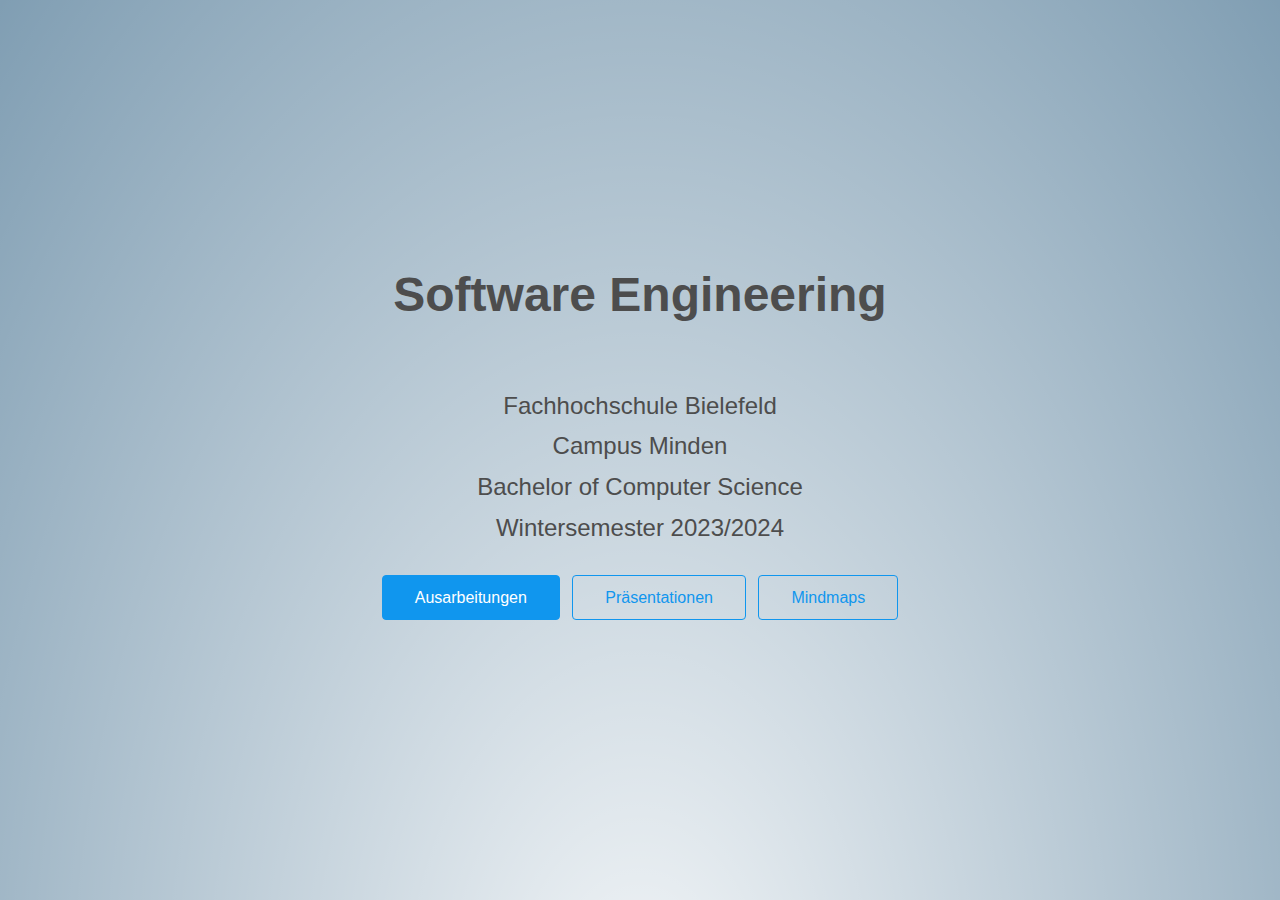
<file: index.html>
<!DOCTYPE html>
<html lang="en">

<head>
  <meta charset="UTF-8">
  <title>Software Engineering</title>
  <meta http-equiv="X-UA-Compatible" content="IE=edge,chrome=1" />
  <meta name="description" content="Description">
  <meta name="viewport"
    content="width=device-width, user-scalable=no, initial-scale=1.0, maximum-scale=1.0, minimum-scale=1.0">
  <link rel="icon"
    href='data:image/svg+xml,<svg xmlns="http://www.w3.org/2000/svg" viewBox="0 0 100 100"><text y=".9em" font-size="90">📙</text></svg>'>
  <link rel="stylesheet" href="assets/css/theme-simple.css">
  <script src="assets/js/mermaid10.2.4.js"></script>

  <style>
    :root {
      /* General */
      --base-font-size: 16px;
      --link-color: var(--theme-color);
      --link-text-decoration: none;

      /* Cover */
      --cover-heading-color: #555555;

      /* Nav Links */
      --sidebar-nav-link-background-color: ;
      --sidebar-nav-link-background-color--active: ;
      --sidebar-nav-link-background-color--hover: ;
      --sidebar-nav-link-background-image: ;
      --sidebar-nav-link-background-image--active: ;
      --sidebar-nav-link-background-image--hover: ;
      --sidebar-nav-link-background-position: ;
      --sidebar-nav-link-background-position--active: ;
      --sidebar-nav-link-background-position--hover: ;
      --sidebar-nav-link-background-repeat: ;
      --sidebar-nav-link-background-size: ;
      --sidebar-nav-link-background-size--active: ;
      --sidebar-nav-link-background-size--hover: ;
      --sidebar-nav-link-border-color: ;
      --sidebar-nav-link-border-color--active: ;
      --sidebar-nav-link-border-color--hover: ;
      --sidebar-nav-link-border-radius: ;
      --sidebar-nav-link-border-style: solid;
      --sidebar-nav-link-border-style--active: ;
      --sidebar-nav-link-border-style--hover: ;
      --sidebar-nav-link-border-width: 0;
      --sidebar-nav-link-border-width--active: ;
      --sidebar-nav-link-border-width--hover: ;
      --sidebar-nav-link-color: var(--base-color);
      --sidebar-nav-link-color--active: ;
      --sidebar-nav-link-color--hover: var(--theme-color);
      --sidebar-nav-link-font-weight: ;
      --sidebar-nav-link-font-weight--active: ;
      --sidebar-nav-link-font-weight--hover: ;
      --sidebar-nav-link-margin: ;
      --sidebar-nav-link-padding: 0.25em 0;
      --sidebar-nav-link-text-decoration: ;
      --sidebar-nav-link-text-decoration--active: none;
      --sidebar-nav-link-text-decoration--hover: none;
      --sidebar-nav-link-text-decoration-color: ;
      --sidebar-nav-link-transition: ;

      /* Nav Page Links */
      --sidebar-nav-pagelink-background-image: ;
      --sidebar-nav-pagelink-background-image--active: ;
      --sidebar-nav-pagelink-background-image--collapse: ;
      --sidebar-nav-pagelink-background-image--loaded: ;
      --sidebar-nav-pagelink-background-position: ;
      --sidebar-nav-pagelink-background-position--active: ;
      --sidebar-nav-pagelink-background-position--collapse: ;
      --sidebar-nav-pagelink-background-position--loaded: ;
      --sidebar-nav-pagelink-background-repeat: no-repeat;
      --sidebar-nav-pagelink-padding: ;
      --sidebar-nav-pagelink-transition: var(--sidebar-nav-link-transition);

      /* Toggle */
      --sidebar-toggle-background: ;
      --sidebar-toggle-border-color: ;
      --sidebar-toggle-border-radius: var(--border-radius-s);
      --sidebar-toggle-border-style: solid;
      --sidebar-toggle-border-width: 0;
      --sidebar-toggle-height: 36px;
      --sidebar-toggle-icon-color: var(--theme-color);
      --sidebar-toggle-icon-height: 10px;
      --sidebar-toggle-icon-stroke-width: 2px;
      --sidebar-toggle-icon-width: 16px;
      --sidebar-toggle-offset-left: 0;
      --sidebar-toggle-offset-top: calc(35px - (var(--sidebar-toggle-height) / 2));
      --sidebar-toggle-width: 44px;

      --search-margin: ;
      --search-padding: ;
      --search-input-border-width: 0 0 1px 0;
    }

  </style>
</head>

<body>
  <div id="app"></div>

  <script>
    mermaid.initialize({ startOnLoad: true })
    window.mermaid = mermaid

    const plugin = (mermaidConf) => (hook) => {

      hook.afterEach((html, next) => {
        const htmlElement = document.createElement('div')
        htmlElement.innerHTML = html

        htmlElement.querySelectorAll('pre[data-lang=mermaid]').forEach((element) => {
          const replacement = document.createElement('div')
          replacement.textContent = element.textContent
          replacement.classList.add('mermaid')

          element.parentNode.replaceChild(replacement, element)
        })

        next(htmlElement.innerHTML)
      })

      hook.doneEach(() => mermaid.run(mermaidConf))
    }

    window.$docsify = {
      name: 'Software Engineering',
      coverpage: true,
      onlyCover: true,
      auto2top: true,
      repo: '',
      loadSidebar: true,
      subMaxLevel: 10,
      themeColor: '#1096EE',
      alias: {
        '/abgabe.*/_sidebar.md': '/_sidebar.md',
      }
    }

    const props = { querySelector: ".mermaid" }
    window.$docsify.plugins = (window.$docsify.plugins || []).concat(plugin(props))
  </script>
  <script src="assets/js/docsify.min.js"></script>

</body>

</html>
</file>
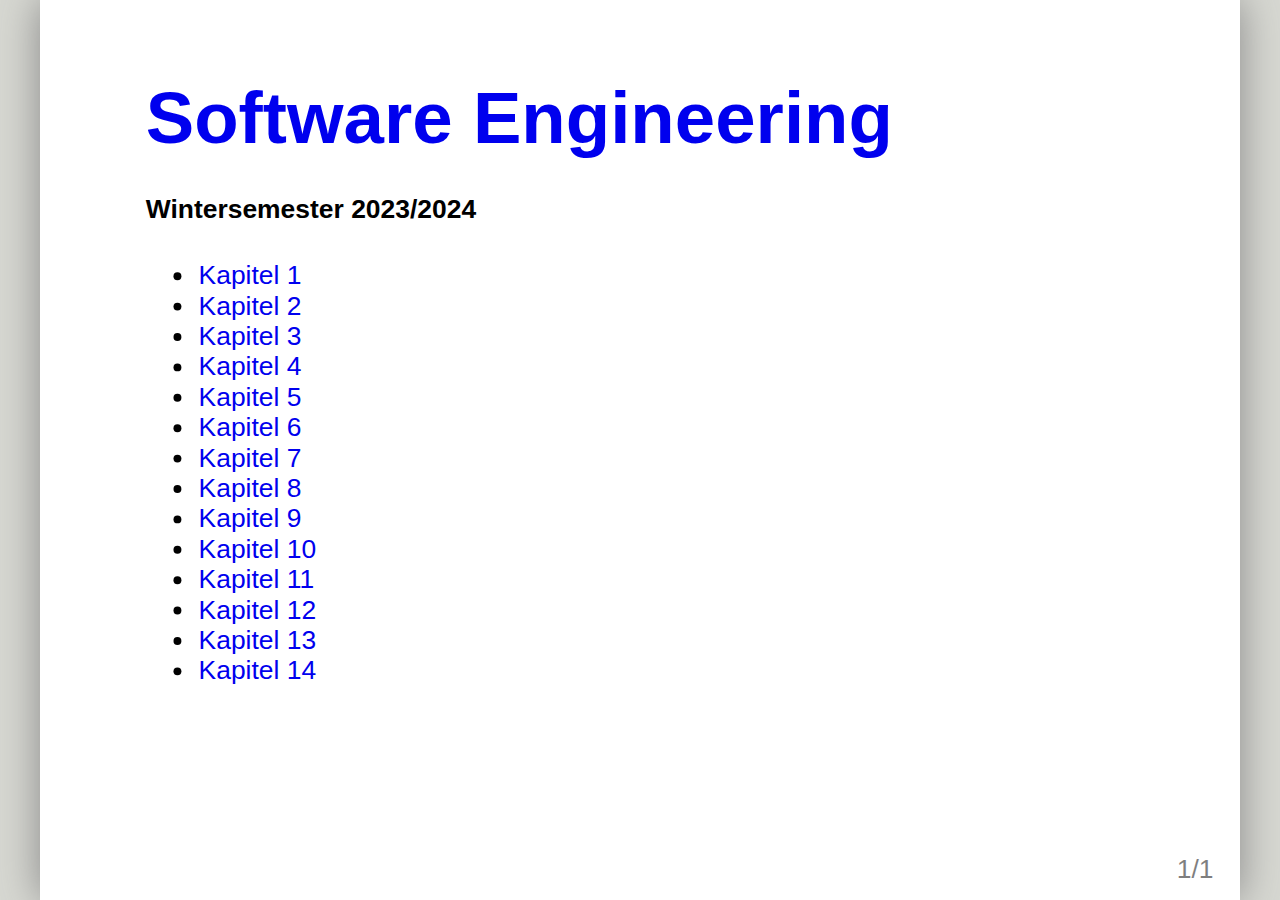
<file: praesentationen.html>
<!DOCTYPE html>
<html>

<head>
  <title>Software Engineering</title>
  <meta charset="utf-8">
  <link rel="stylesheet" href="./assets/css/presstyle.css">
</head>
<body>
  <textarea id="source">
# [Software Engineering](index.html)

#### Wintersemester 2023/2024

* [Kapitel 1](abgabe/kapitel01/praesentation.html)
* [Kapitel 2](abgabe/kapitel02/praesentation.html)
* [Kapitel 3](abgabe/kapitel03/praesentation.html)
* [Kapitel 4](abgabe/kapitel04/praesentation.html)
* [Kapitel 5](abgabe/kapitel05/praesentation.html)
* [Kapitel 6](abgabe/kapitel06/praesentation.html)
* [Kapitel 7](abgabe/kapitel07/praesentation.html)
* [Kapitel 8](abgabe/kapitel08/praesentation.html)
* [Kapitel 9](abgabe/kapitel09/praesentation.html)
* [Kapitel 10](abgabe/kapitel10/praesentation.html)
* [Kapitel 11](abgabe/kapitel11/praesentation.html)
* [Kapitel 12](abgabe/kapitel12/praesentation.html)
* [Kapitel 13](abgabe/kapitel13/praesentation.html)
* [Kapitel 14](abgabe/kapitel14/praesentation.html)
  </textarea>
  <script src="./assets/js/remark-latest.min.js"></script>
  <script src="./assets/js/mermaid10.2.4.js"></script>
  <script src="./assets/js/remarkoptions.js"></script>
</body>
</html>
</file>
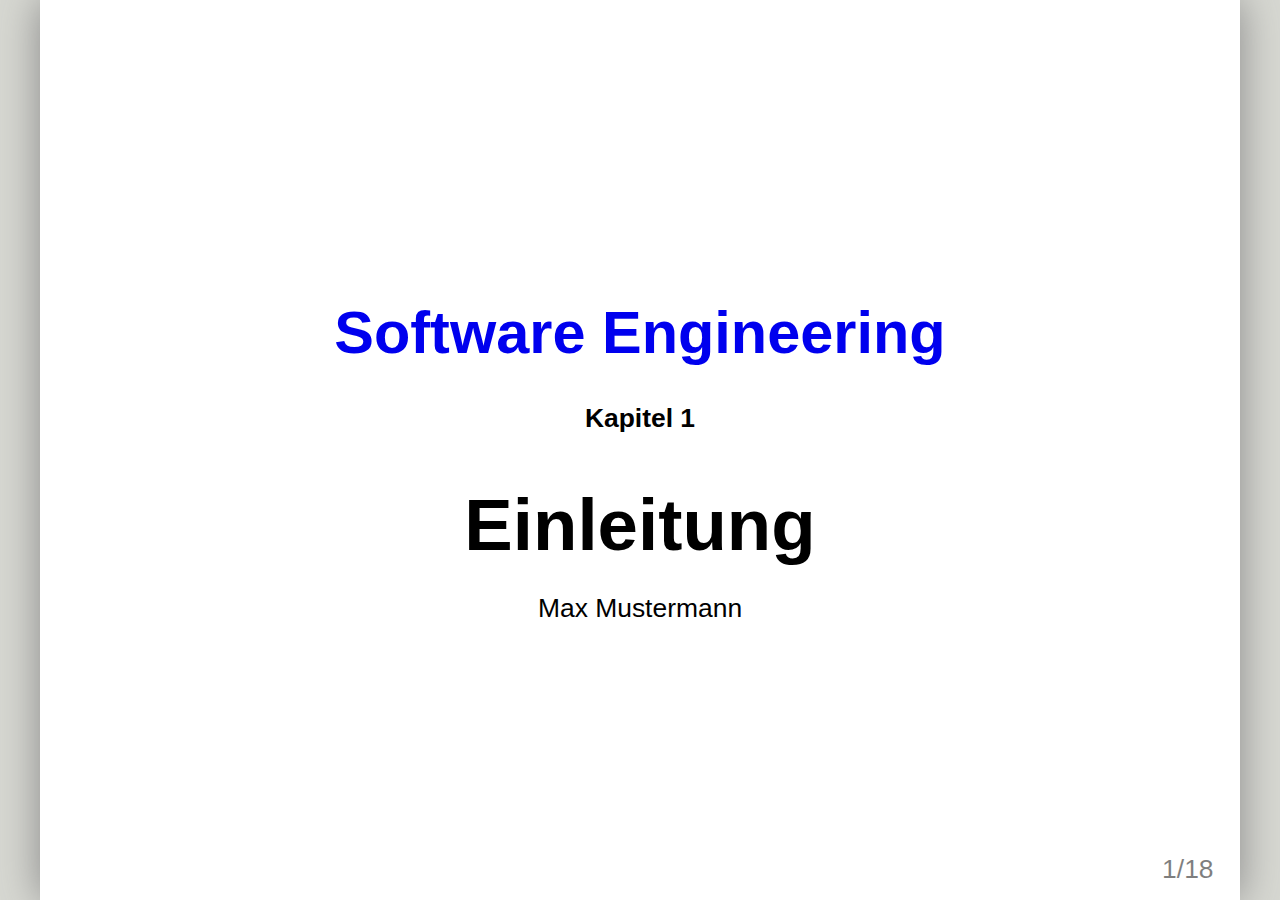
<file: abgabe/kapitel01/praesentation.html>
<!DOCTYPE html>
<html>
  <head>
    <title>Kapitel 1 - Einleitung</title>
    <meta charset="utf-8">
    <link rel="stylesheet" href="../../assets/css/presstyle.css">
  </head>
  <body>
    <script src="../../assets/js/remark-latest.min.js"></script>
    <script src="../../assets/js/mermaid10.2.4.js"></script>
    <script src="../../assets/js/remarkoptions.js"></script>
  </body>
</html>
</file>
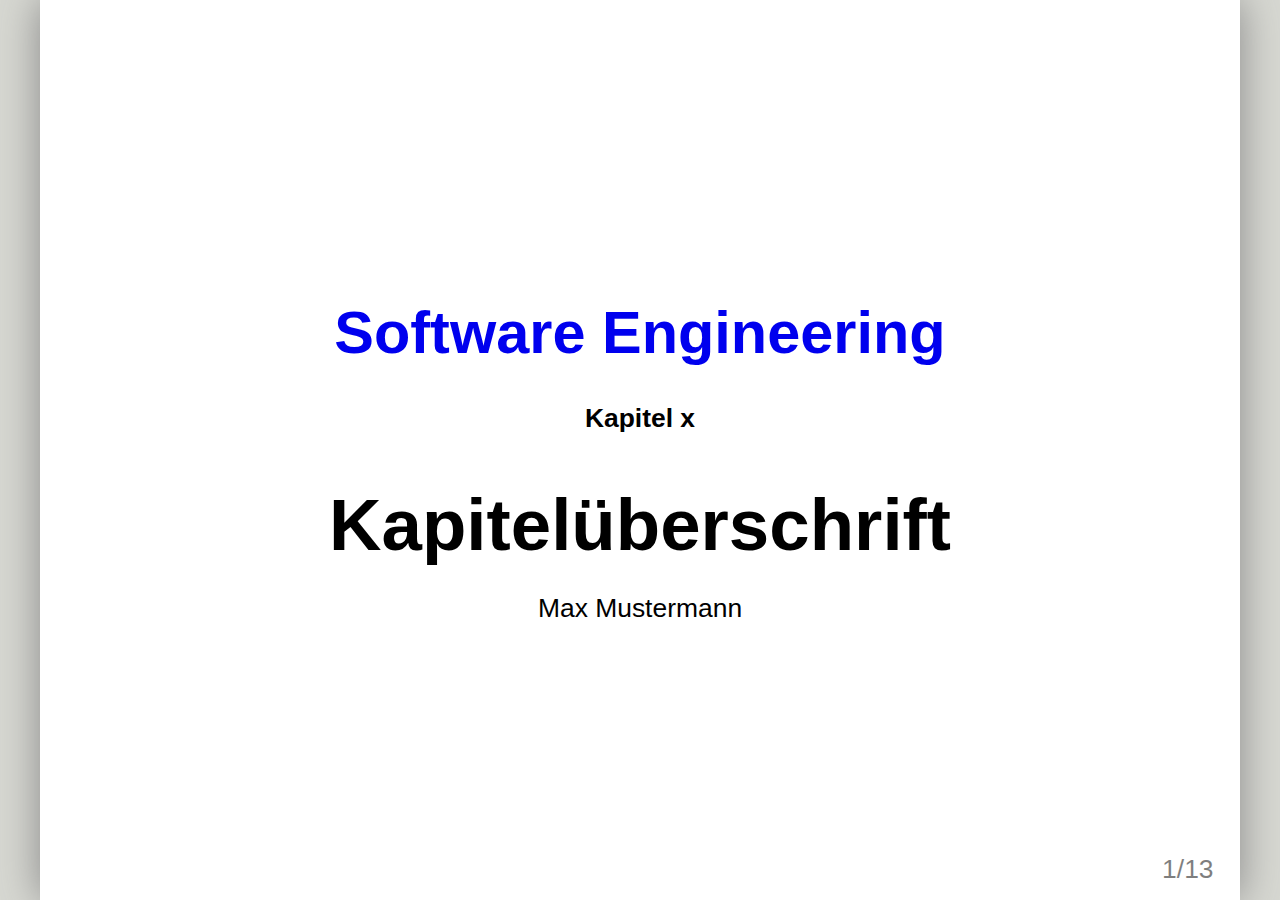
<file: abgabe/kapitel04/praesentation.html>
<!DOCTYPE html>
<html>
  <head>
    <title>Kapitel x - Kapitelüberschrift</title>
    <meta charset="utf-8">
    <link rel="stylesheet" href="../../assets/css/presstyle.css">
  </head>
  <body>
    <script src="../../assets/js/remark-latest.min.js"></script>
    <script src="../../assets/js/mermaid10.2.4.js"></script>
    <script src="../../assets/js/remarkoptions.js"></script>
  </body>
</html>
</file>
<file: assets/css/theme-simple.css>
.github-corner{position:absolute;z-index:40;top:0;right:0;border-bottom:0;text-decoration:none}.github-corner svg{height:70px;width:70px;fill:var(--theme-color);color:var(--base-background-color)}.github-corner:hover .octo-arm{-webkit-animation:octocat-wave 560ms ease-in-out;animation:octocat-wave 560ms ease-in-out}@-webkit-keyframes octocat-wave{0%,100%{transform:rotate(0)}20%,60%{transform:rotate(-25deg)}40%,80%{transform:rotate(10deg)}}@keyframes octocat-wave{0%,100%{transform:rotate(0)}20%,60%{transform:rotate(-25deg)}40%,80%{transform:rotate(10deg)}}.progress{position:fixed;z-index:2147483647;top:0;left:0;right:0;height:3px;width:0;background-color:var(--theme-color);transition:width var(--duration-fast),opacity calc(var(--duration-fast) * 2)}body.ready-transition:after,body.ready-transition>*:not(.progress){opacity:0;transition:opacity var(--spinner-transition-duration)}body.ready-transition:after{content:'';position:absolute;z-index:1000;top:calc(50% - (var(--spinner-size) / 2));left:calc(50% - (var(--spinner-size) / 2));height:var(--spinner-size);width:var(--spinner-size);border:var(--spinner-track-width, 0) solid var(--spinner-track-color);border-left-color:var(--theme-color);border-left-color:var(--theme-color);border-radius:50%;-webkit-animation:spinner var(--duration-slow) infinite linear;animation:spinner var(--duration-slow) infinite linear}body.ready-transition.ready-spinner:after{opacity:1}body.ready-transition.ready-fix:after{opacity:0}body.ready-transition.ready-fix>*:not(.progress){opacity:1;transition-delay:var(--spinner-transition-duration)}@-webkit-keyframes spinner{0%{transform:rotate(0deg)}100%{transform:rotate(360deg)}}@keyframes spinner{0%{transform:rotate(0deg)}100%{transform:rotate(360deg)}}*,*:before,*:after{box-sizing:inherit;font-size:inherit;-webkit-overflow-scrolling:touch;-webkit-tap-highlight-color:rgba(0,0,0,0);-webkit-text-size-adjust:none;-webkit-touch-callout:none}:root{box-sizing:border-box;background-color:var(--base-background-color);font-size:var(--base-font-size);font-weight:var(--base-font-weight);line-height:var(--base-line-height);letter-spacing:var(--base-letter-spacing);color:var(--base-color);-webkit-font-smoothing:antialiased;-moz-osx-font-smoothing:grayscale;font-smoothing:antialiased}html,button,input,optgroup,select,textarea{font-family:var(--base-font-family)}button,input,optgroup,select,textarea{font-size:100%;margin:0}a{text-decoration:none;-webkit-text-decoration-skip:ink;text-decoration-skip-ink:auto}body{margin:0}hr{height:0;margin:2em 0;border:none;border-bottom:var(--hr-border, 0)}img{max-width:100%;border:0}main{display:block}main.hidden{display:none}mark{background:var(--mark-background);color:var(--mark-color)}pre{font-family:var(--pre-font-family);font-size:var(--pre-font-size);font-weight:var(--pre-font-weight);line-height:var(--pre-line-height)}small{display:inline-block;font-size:var(--small-font-size)}strong{font-weight:var(--strong-font-weight);color:var(--strong-color, currentColor)}sub,sup{font-size:var(--subsup-font-size);line-height:0;position:relative;vertical-align:baseline}sub{bottom:-0.25em}sup{top:-0.5em}body:not([data-platform^="Mac"]) *{scrollbar-color:hsla(var(--mono-hue), var(--mono-saturation), 50%, 0.3) hsla(var(--mono-hue), var(--mono-saturation), 50%, 0.1);scrollbar-width:thin}body:not([data-platform^="Mac"]) * ::-webkit-scrollbar{width:5px;height:5px}body:not([data-platform^="Mac"]) * ::-webkit-scrollbar-thumb{background:hsla(var(--mono-hue), var(--mono-saturation), 50%, 0.3)}body:not([data-platform^="Mac"]) * ::-webkit-scrollbar-track{background:hsla(var(--mono-hue), var(--mono-saturation), 50%, 0.1)}::-moz-selection{background:var(--selection-color)}::selection{background:var(--selection-color)}.emoji{height:var(--emoji-size);vertical-align:middle}.task-list-item{list-style:none}.task-list-item input{margin-right:0.5em;margin-left:0;vertical-align:0.075em}.markdown-section code[class*="lang-"],.markdown-section pre[data-lang]{font-family:var(--code-font-family);font-size:var(--code-font-size);font-weight:var(--code-font-weight);letter-spacing:normal;line-height:var(--code-block-line-height);-moz-tab-size:var(--code-tab-size);-o-tab-size:var(--code-tab-size);tab-size:var(--code-tab-size);text-align:left;white-space:pre;word-spacing:normal;word-wrap:normal;word-break:normal;-webkit-hyphens:none;-ms-hyphens:none;hyphens:none}.markdown-section pre[data-lang]{position:relative;overflow:hidden;margin:var(--code-block-margin);padding:0;border-radius:var(--code-block-border-radius)}.markdown-section pre[data-lang]::after{content:attr(data-lang);position:absolute;top:0.75em;right:0.75em;opacity:0.6;color:inherit;font-size:var(--font-size-s);line-height:1}.markdown-section pre[data-lang] code{display:block;overflow:auto;padding:var(--code-block-padding)}code[class*="lang-"],pre[data-lang]{color:var(--code-theme-text)}pre[data-lang]::-moz-selection,pre[data-lang] ::-moz-selection,code[class*="lang-"]::-moz-selection,code[class*="lang-"] ::-moz-selection{background:var(--code-theme-selection, var(--selection-color))}pre[data-lang]::-moz-selection, pre[data-lang] ::-moz-selection, code[class*="lang-"]::-moz-selection, code[class*="lang-"] ::-moz-selection{background:var(--code-theme-selection, var(--selection-color))}pre[data-lang]::selection,pre[data-lang] ::selection,code[class*="lang-"]::selection,code[class*="lang-"] ::selection{background:var(--code-theme-selection, var(--selection-color))}:not(pre)>code[class*="lang-"],pre[data-lang]{background:var(--code-theme-background)}.namespace{opacity:0.7}.token.comment,.token.prolog,.token.doctype,.token.cdata{color:var(--code-theme-comment)}.token.punctuation{color:var(--code-theme-punctuation)}.token.property,.token.tag,.token.boolean,.token.number,.token.constant,.token.symbol,.token.deleted{color:var(--code-theme-tag)}.token.selector,.token.attr-name,.token.string,.token.char,.token.builtin,.token.inserted{color:var(--code-theme-selector)}.token.operator,.token.entity,.token.url,.language-css .token.string,.style .token.string{color:var(--code-theme-operator)}.token.atrule,.token.attr-value,.token.keyword{color:var(--code-theme-keyword)}.token.function{color:var(--code-theme-function)}.token.regex,.token.important,.token.variable{color:var(--code-theme-variable)}.token.important,.token.bold{font-weight:bold}.token.italic{font-style:italic}.token.entity{cursor:help}.markdown-section{position:relative;max-width:var(--content-max-width);margin:0 auto;padding:2rem 45px}.app-nav:not(:empty) ~ main .markdown-section{padding-top:3.5rem}.markdown-section figure,.markdown-section p,.markdown-section ol,.markdown-section ul{margin:1em 0}.markdown-section ol,.markdown-section ul{padding-left:1.5rem}.markdown-section ol ol,.markdown-section ol ul,.markdown-section ul ol,.markdown-section ul ul{margin-top:0.15rem;margin-bottom:0.15rem}.markdown-section a{border-bottom:var(--link-border-bottom);color:var(--link-color);-webkit-text-decoration:var(--link-text-decoration);text-decoration:var(--link-text-decoration);-webkit-text-decoration-color:var(--link-text-decoration-color);text-decoration-color:var(--link-text-decoration-color)}.markdown-section a:hover{border-bottom:var(--link-border-bottom--hover, var(--link-border-bottom, 0));color:var(--link-color--hover, var(--link-color));-webkit-text-decoration:var(--link-text-decoration--hover, var(--link-text-decoration));text-decoration:var(--link-text-decoration--hover, var(--link-text-decoration));-webkit-text-decoration-color:var(--link-text-decoration-color--hover, var(--link-text-decoration-color));text-decoration-color:var(--link-text-decoration-color--hover, var(--link-text-decoration-color))}.markdown-section a.anchor{border-bottom:0;color:inherit;text-decoration:none}.markdown-section a.anchor:hover{text-decoration:underline}.markdown-section blockquote{overflow:visible;margin:2em 0;padding:1.5em;border-width:var(--blockquote-border-width, 0);border-style:var(--blockquote-border-style);border-color:var(--blockquote-border-color);border-radius:var(--blockquote-border-radius);background:var(--blockquote-background);color:var(--blockquote-color);font-family:var(--blockquote-font-family);font-size:var(--blockquote-font-size);font-style:var(--blockquote-font-style);font-weight:var(--blockquote-font-weight);quotes:"“" "”" "‘" "’"}.markdown-section blockquote em{font-family:var(--blockquote-em-font-family);font-size:var(--blockquote-em-font-size);font-style:var(--blockquote-em-font-style);font-weight:var(--blockquote-em-font-weight)}.markdown-section blockquote p:first-child{margin-top:0}.markdown-section blockquote p:first-child:before,.markdown-section blockquote p:first-child:after{color:var(--blockquote-quotes-color);font-family:var(--blockquote-quotes-font-family);font-size:var(--blockquote-quotes-font-size);line-height:0}.markdown-section blockquote p:first-child:before{content:var(--blockquote-quotes-open);margin-right:0.15em;vertical-align:-0.45em}.markdown-section blockquote p:first-child:after{content:var(--blockquote-quotes-close);margin-left:0.15em;vertical-align:-0.55em}.markdown-section blockquote p:last-child{margin-bottom:0}.markdown-section code{font-family:var(--code-font-family);font-size:var(--code-font-size);font-weight:var(--code-font-weight);line-height:inherit}.markdown-section code:not([class*="lang-"]):not([class*="language-"]){margin:var(--code-inline-margin);padding:var(--code-inline-padding);border-radius:var(--code-inline-border-radius);background:var(--code-inline-background);color:var(--code-inline-color, currentColor);white-space:nowrap}.markdown-section h1:first-child,.markdown-section h2:first-child,.markdown-section h3:first-child,.markdown-section h4:first-child,.markdown-section h5:first-child,.markdown-section h6:first-child{margin-top:0}.markdown-section h1 a[data-id],.markdown-section h2 a[data-id],.markdown-section h3 a[data-id],.markdown-section h4 a[data-id],.markdown-section h5 a[data-id],.markdown-section h6 a[data-id]{display:inline-block}.markdown-section h1 code,.markdown-section h2 code,.markdown-section h3 code,.markdown-section h4 code,.markdown-section h5 code,.markdown-section h6 code{font-size:0.875em}.markdown-section h1+h2,.markdown-section h1+h3,.markdown-section h1+h4,.markdown-section h1+h5,.markdown-section h1+h6,.markdown-section h2+h3,.markdown-section h2+h4,.markdown-section h2+h5,.markdown-section h2+h6,.markdown-section h3+h4,.markdown-section h3+h5,.markdown-section h3+h6,.markdown-section h4+h5,.markdown-section h4+h6,.markdown-section h5+h6{margin-top:1rem}.markdown-section h1{margin:var(--heading-h1-margin, var(--heading-margin));padding:var(--heading-h1-padding, var(--heading-padding));border-width:var(--heading-h1-border-width, 0);border-style:var(--heading-h1-border-style);border-color:var(--heading-h1-border-color);font-family:var(--heading-h1-font-family, var(--heading-font-family));font-size:var(--heading-h1-font-size);font-weight:var(--heading-h1-font-weight, var(--heading-font-weight));line-height:var(--base-line-height);color:var(--heading-h1-color, var(--heading-color))}.markdown-section h2{margin:var(--heading-h2-margin, var(--heading-margin));padding:var(--heading-h2-padding, var(--heading-padding));border-width:var(--heading-h2-border-width, 0);border-style:var(--heading-h2-border-style);border-color:var(--heading-h2-border-color);font-family:var(--heading-h2-font-family, var(--heading-font-family));font-size:var(--heading-h2-font-size);font-weight:var(--heading-h2-font-weight, var(--heading-font-weight));line-height:var(--base-line-height);color:var(--heading-h2-color, var(--heading-color))}.markdown-section h3{margin:var(--heading-h3-margin, var(--heading-margin));padding:var(--heading-h3-padding, var(--heading-padding));border-width:var(--heading-h3-border-width, 0);border-style:var(--heading-h3-border-style);border-color:var(--heading-h3-border-color);font-family:var(--heading-h3-font-family, var(--heading-font-family));font-size:var(--heading-h3-font-size);font-weight:var(--heading-h3-font-weight, var(--heading-font-weight));color:var(--heading-h3-color, var(--heading-color))}.markdown-section h4{margin:var(--heading-h4-margin, var(--heading-margin));padding:var(--heading-h4-padding, var(--heading-padding));border-width:var(--heading-h4-border-width, 0);border-style:var(--heading-h4-border-style);border-color:var(--heading-h4-border-color);font-family:var(--heading-h4-font-family, var(--heading-font-family));font-size:var(--heading-h4-font-size);font-weight:var(--heading-h4-font-weight, var(--heading-font-weight));color:var(--heading-h4-color, var(--heading-color))}.markdown-section h5{margin:var(--heading-h5-margin, var(--heading-margin));padding:var(--heading-h5-padding, var(--heading-padding));border-width:var(--heading-h5-border-width, 0);border-style:var(--heading-h5-border-style);border-color:var(--heading-h5-border-color);font-family:var(--heading-h5-font-family, var(--heading-font-family));font-size:var(--heading-h5-font-size);font-weight:var(--heading-h5-font-weight, var(--heading-font-weight));color:var(--heading-h5-color, var(--heading-color))}.markdown-section h6{margin:var(--heading-h6-margin, var(--heading-margin));padding:var(--heading-h6-padding, var(--heading-padding));border-width:var(--heading-h6-border-width, 0);border-style:var(--heading-h6-border-style);border-color:var(--heading-h6-border-color);font-family:var(--heading-h6-font-family, var(--heading-font-family));font-size:var(--heading-h6-font-size);font-weight:var(--heading-h6-font-weight, var(--heading-font-weight));color:var(--heading-h6-color, var(--heading-color))}.markdown-section iframe{margin:1em 0}.markdown-section img{max-width:100%}.markdown-section kbd{display:inline-block;min-width:var(--kbd-min-width);margin:var(--kbd-margin);padding:var(--kbd-padding);border:var(--kbd-border);border-radius:var(--kbd-border-radius);background:var(--kbd-background);font-family:inherit;font-size:var(--kbd-font-size);text-align:center;letter-spacing:0;line-height:1;color:var(--kbd-color)}.markdown-section kbd+kbd{margin-left:-0.15em}.markdown-section table{display:block;overflow:auto;margin:1rem 0;border-spacing:0;border-collapse:collapse}.markdown-section th,.markdown-section td{padding:var(--table-cell-padding)}.markdown-section th:not([align]){text-align:left}.markdown-section thead{border-color:var(--table-head-border-color);border-style:solid;border-width:var(--table-head-border-width, 0);background:var(--table-head-background)}.markdown-section th{font-weight:var(--table-head-font-weight);color:var(--strong-color)}.markdown-section td{border-color:var(--table-cell-border-color);border-style:solid;border-width:var(--table-cell-border-width, 0)}.markdown-section tbody{border-color:var(--table-body-border-color);border-style:solid;border-width:var(--table-body-border-width, 0)}.markdown-section tbody tr:nth-child(odd){background:var(--table-row-odd-background)}.markdown-section tbody tr:nth-child(even){background:var(--table-row-even-background)}.markdown-section>ul .task-list-item{margin-left:-1.25em}.markdown-section>ul .task-list-item .task-list-item{margin-left:0}.markdown-section .table-wrapper{overflow-x:auto}.markdown-section .table-wrapper table{display:table;width:100%}.markdown-section .table-wrapper td::before{display:none}@media (max-width: 30em){.markdown-section .table-wrapper tbody,.markdown-section .table-wrapper tr,.markdown-section .table-wrapper td{display:block}.markdown-section .table-wrapper th,.markdown-section .table-wrapper td{border:none}.markdown-section .table-wrapper thead{display:none}.markdown-section .table-wrapper tr{border-color:var(--table-cell-border-color);border-style:solid;border-width:var(--table-cell-border-width, 0);padding:var(--table-cell-padding)}.markdown-section .table-wrapper tr:not(:last-child){border-bottom:0}.markdown-section .table-wrapper td{padding:0.15em 0 0.15em 8em}.markdown-section .table-wrapper td::before{display:inline-block;float:left;width:8em;margin-left:-8em;font-weight:bold;text-align:left}}.markdown-section .tip,.markdown-section .warn{position:relative;margin:2em 0;padding:var(--notice-padding);border-width:var(--notice-border-width, 0);border-style:var(--notice-border-style);border-color:var(--notice-border-color);border-radius:var(--notice-border-radius);background:var(--notice-background);font-family:var(--notice-font-family);font-weight:var(--notice-font-weight);color:var(--notice-color)}.markdown-section .tip:before,.markdown-section .warn:before{display:inline-block;position:var(--notice-before-position, relative);top:var(--notice-before-top);left:var(--notice-before-left);height:var(--notice-before-height);width:var(--notice-before-width);margin:var(--notice-before-margin);padding:var(--notice-before-padding);border-radius:var(--notice-before-border-radius);line-height:var(--notice-before-line-height);font-family:var(--notice-before-font-family);font-size:var(--notice-before-font-size);font-weight:var(--notice-before-font-weight);text-align:center}.markdown-section .tip{border-width:var(--notice-important-border-width, var(--notice-border-width, 0));border-style:var(--notice-important-border-style, var(--notice-border-style));border-color:var(--notice-important-border-color, var(--notice-border-color));background:var(--notice-important-background, var(--notice-background));color:var(--notice-important-color, var(--notice-color))}.markdown-section .tip:before{content:var(--notice-important-before-content, var(--notice-before-content));background:var(--notice-important-before-background, var(--notice-before-background));color:var(--notice-important-before-color, var(--notice-before-color))}.markdown-section .warn{border-width:var(--notice-tip-border-width, var(--notice-border-width, 0));border-style:var(--notice-tip-border-style, var(--notice-border-style));border-color:var(--notice-tip-border-color, var(--notice-border-color));background:var(--notice-tip-background, var(--notice-background));color:var(--notice-tip-color, var(--notice-color))}.markdown-section .warn:before{content:var(--notice-tip-before-content, var(--notice-before-content));background:var(--notice-tip-before-background, var(--notice-before-background));color:var(--notice-tip-before-color, var(--notice-before-color))}.cover{display:none;position:relative;z-index:20;min-height:100vh;flex-direction:column;align-items:center;justify-content:center;padding:calc(var(--cover-border-inset, 0px) + var(--cover-border-width, 0px));color:var(--cover-color);text-align:var(--cover-text-align)}@media screen and (-ms-high-contrast: active), screen and (-ms-high-contrast: none){.cover{height:100vh}}.cover:before,.cover:after{content:'';position:absolute}.cover:before{top:0;bottom:0;left:0;right:0;background-blend-mode:var(--cover-background-blend-mode);background-color:var(--cover-background-color);background-image:var(--cover-background-image);background-position:var(--cover-background-position);background-repeat:var(--cover-background-repeat);background-size:var(--cover-background-size)}.cover:after{top:var(--cover-border-inset, 0);bottom:var(--cover-border-inset, 0);left:var(--cover-border-inset, 0);right:var(--cover-border-inset, 0);border-width:var(--cover-border-width, 0);border-style:solid;border-color:var(--cover-border-color)}.cover a{border-bottom:var(--cover-link-border-bottom);color:var(--cover-link-color);-webkit-text-decoration:var(--cover-link-text-decoration);text-decoration:var(--cover-link-text-decoration);-webkit-text-decoration-color:var(--cover-link-text-decoration-color);text-decoration-color:var(--cover-link-text-decoration-color)}.cover a:hover{border-bottom:var(--cover-link-border-bottom--hover, var(--cover-link-border-bottom));color:var(--cover-link-color--hover, var(--cover-link-color));-webkit-text-decoration:var(--cover-link-text-decoration--hover, var(--cover-link-text-decoration));text-decoration:var(--cover-link-text-decoration--hover, var(--cover-link-text-decoration));-webkit-text-decoration-color:var(--cover-link-text-decoration-color--hover, var(--cover-link-text-decoration-color));text-decoration-color:var(--cover-link-text-decoration-color--hover, var(--cover-link-text-decoration-color))}.cover h1{color:var(--cover-heading-color);position:relative;margin:0;font-size:var(--cover-heading-font-size);font-weight:var(--cover-heading-font-weight);line-height:1.2}.cover h1 a,.cover h1 a:hover{display:block;border-bottom:none;color:inherit;text-decoration:none}.cover h1 small{position:absolute;bottom:0;margin-left:0.5em}.cover h1 span{font-size:calc(var(--cover-heading-font-size-min) * 1px)}@media (min-width: 26em){.cover h1 span{font-size:calc((var(--cover-heading-font-size-min) * 1px) + (var(--cover-heading-font-size-max) - var(--cover-heading-font-size-min)) * ((100vw - 420px) / (1024 - 420)))}}@media (min-width: 64em){.cover h1 span{font-size:calc(var(--cover-heading-font-size-max) * 1px)}}.cover blockquote{margin:0;color:var(--cover-blockquote-color);font-size:var(--cover-blockquote-font-size)}.cover blockquote a{color:inherit}.cover ul{padding:0;list-style-type:none}.cover .cover-main{position:relative;z-index:1;max-width:var(--cover-max-width);margin:var(--cover-margin);padding:0 45px}.cover .cover-main>p:last-child{margin:1.25em -.25em}.cover .cover-main>p:last-child a{display:block;margin:.375em .25em;padding:var(--cover-button-padding);border:var(--cover-button-border);border-radius:var(--cover-button-border-radius);box-shadow:var(--cover-button-box-shadow);background:var(--cover-button-background);text-align:center;-webkit-text-decoration:var(--cover-button-text-decoration);text-decoration:var(--cover-button-text-decoration);-webkit-text-decoration-color:var(--cover-button-text-decoration-color);text-decoration-color:var(--cover-button-text-decoration-color);color:var(--cover-button-color);white-space:nowrap;transition:var(--cover-button-transition)}.cover .cover-main>p:last-child a:hover{border:var(--cover-button-border--hover, var(--cover-button-border));box-shadow:var(--cover-button-box-shadow--hover, var(--cover-button-box-shadow));background:var(--cover-button-background--hover, var(--cover-button-background));-webkit-text-decoration:var(--cover-button-text-decoration--hover, var(--cover-button-text-decoration));text-decoration:var(--cover-button-text-decoration--hover, var(--cover-button-text-decoration));-webkit-text-decoration-color:var(--cover-button-text-decoration-color--hover, var(--cover-button-text-decoration-color));text-decoration-color:var(--cover-button-text-decoration-color--hover, var(--cover-button-text-decoration-color));color:var(--cover-button-color--hover, var(--cover-button-color))}.cover .cover-main>p:last-child a:first-child{border:var(--cover-button-primary-border, var(--cover-button-border));box-shadow:var(--cover-button-primary-box-shadow, var(--cover-button-box-shadow));background:var(--cover-button-primary-background, var(--cover-button-background));-webkit-text-decoration:var(--cover-button-primary-text-decoration, var(--cover-button-text-decoration));text-decoration:var(--cover-button-primary-text-decoration, var(--cover-button-text-decoration));-webkit-text-decoration-color:var(--cover-button-primary-text-decoration-color, var(--cover-button-text-decoration-color));text-decoration-color:var(--cover-button-primary-text-decoration-color, var(--cover-button-text-decoration-color));color:var(--cover-button-primary-color, var(--cover-button-color))}.cover .cover-main>p:last-child a:first-child:hover{border:var(--cover-button-primary-border--hover, var(--cover-button-border--hover, var(--cover-button-primary-border, var(--cover-button-border))));box-shadow:var(--cover-button-primary-box-shadow--hover, var(--cover-button-box-shadow--hover, var(--cover-button-primary-box-shadow, var(--cover-button-box-shadow))));background:var(--cover-button-primary-background--hover, var(--cover-button-background--hover, var(--cover-button-primary-background, var(--cover-button-background))));-webkit-text-decoration:var(--cover-button-primary-text-decoration--hover, var(--cover-button-text-decoration--hover, var(--cover-button-primary-text-decoration, var(--cover-button-text-decoration))));text-decoration:var(--cover-button-primary-text-decoration--hover, var(--cover-button-text-decoration--hover, var(--cover-button-primary-text-decoration, var(--cover-button-text-decoration))));-webkit-text-decoration-color:var(--cover-button-primary-text-decoration-color--hover, var(--cover-button-text-decoration-color--hover, var(--cover-button-primary-text-decoration-color, var(--cover-button-text-decoration-color))));text-decoration-color:var(--cover-button-primary-text-decoration-color--hover, var(--cover-button-text-decoration-color--hover, var(--cover-button-primary-text-decoration-color, var(--cover-button-text-decoration-color))));color:var(--cover-button-primary-color--hover, var(--cover-button-color--hover, var(--cover-button-primary-color, var(--cover-button-color))))}@media (min-width: 30.01em){.cover .cover-main>p:last-child a{display:inline-block}}.cover .mask{visibility:var(--cover-background-mask-visibility, hidden);position:absolute;top:0;bottom:0;left:0;right:0;background-color:var(--cover-background-mask-color);opacity:var(--cover-background-mask-opacity)}.cover.has-mask .mask{visibility:visible}.cover.show{display:flex}.app-nav{position:absolute;z-index:30;top:calc(35px - (0.5em * var(--base-line-height)));left:45px;right:80px;text-align:right}.app-nav.no-badge{right:45px}.app-nav li>img,.app-nav li>a>img{margin-top:-0.25em;vertical-align:middle}.app-nav li>img:first-child,.app-nav li>a>img:first-child{margin-right:0.5em}.app-nav ul,.app-nav li{margin:0;padding:0;list-style:none}.app-nav li{position:relative}.app-nav li a{display:block;line-height:1;transition:var(--navbar-root-transition)}.app-nav>ul>li{display:inline-block;margin:var(--navbar-root-margin)}.app-nav>ul>li:first-child{margin-left:0}.app-nav>ul>li:last-child{margin-right:0}.app-nav>ul>li>a,.app-nav>ul>li>span{padding:var(--navbar-root-padding);border-width:var(--navbar-root-border-width, 0);border-style:var(--navbar-root-border-style);border-color:var(--navbar-root-border-color);border-radius:var(--navbar-root-border-radius);background:var(--navbar-root-background);color:var(--navbar-root-color);-webkit-text-decoration:var(--navbar-root-text-decoration);text-decoration:var(--navbar-root-text-decoration);-webkit-text-decoration-color:var(--navbar-root-text-decoration-color);text-decoration-color:var(--navbar-root-text-decoration-color)}.app-nav>ul>li>a:hover,.app-nav>ul>li>span:hover{background:var(--navbar-root-background--hover, var(--navbar-root-background));border-style:var(--navbar-root-border-style--hover, var(--navbar-root-border-style));border-color:var(--navbar-root-border-color--hover, var(--navbar-root-border-color));color:var(--navbar-root-color--hover, var(--navbar-root-color));-webkit-text-decoration:var(--navbar-root-text-decoration--hover, var(--navbar-root-text-decoration));text-decoration:var(--navbar-root-text-decoration--hover, var(--navbar-root-text-decoration));-webkit-text-decoration-color:var(--navbar-root-text-decoration-color--hover, var(--navbar-root-text-decoration-color));text-decoration-color:var(--navbar-root-text-decoration-color--hover, var(--navbar-root-text-decoration-color))}.app-nav>ul>li>a:not(:last-child),.app-nav>ul>li>span:not(:last-child){padding:var(--navbar-menu-root-padding, var(--navbar-root-padding));background:var(--navbar-menu-root-background, var(--navbar-root-background))}.app-nav>ul>li>a:not(:last-child):hover,.app-nav>ul>li>span:not(:last-child):hover{background:var(--navbar-menu-root-background--hover, var(--navbar-menu-root-background, var(--navbar-root-background--hover, var(--navbar-root-background))))}.app-nav>ul>li>a.active{background:var(--navbar-root-background--active, var(--navbar-root-background));border-style:var(--navbar-root-border-style--active, var(--navbar-root-border-style));border-color:var(--navbar-root-border-color--active, var(--navbar-root-border-color));color:var(--navbar-root-color--active, var(--navbar-root-color));-webkit-text-decoration:var(--navbar-root-text-decoration--active, var(--navbar-root-text-decoration));text-decoration:var(--navbar-root-text-decoration--active, var(--navbar-root-text-decoration));-webkit-text-decoration-color:var(--navbar-root-text-decoration-color--active, var(--navbar-root-text-decoration-color));text-decoration-color:var(--navbar-root-text-decoration-color--active, var(--navbar-root-text-decoration-color))}.app-nav>ul>li>a.active:not(:last-child):hover{background:var(--navbar-menu-root-background--active, var(--navbar-menu-root-background, var(--navbar-root-background--active, var(--navbar-root-background))))}.app-nav>ul>li ul{visibility:hidden;position:absolute;top:100%;right:50%;overflow-y:auto;box-sizing:border-box;max-height:calc(50vh);padding:var(--navbar-menu-padding);border-width:var(--navbar-menu-border-width, 0);border-style:solid;border-color:var(--navbar-menu-border-color);border-radius:var(--navbar-menu-border-radius);background:var(--navbar-menu-background);box-shadow:var(--navbar-menu-box-shadow);text-align:left;white-space:nowrap;opacity:0;transform:translate(50%, -0.35em);transition:var(--navbar-menu-transition)}.app-nav>ul>li ul li{white-space:nowrap}.app-nav>ul>li ul a{margin:var(--navbar-menu-link-margin);padding:var(--navbar-menu-link-padding);border-width:var(--navbar-menu-link-border-width, 0);border-style:var(--navbar-menu-link-border-style);border-color:var(--navbar-menu-link-border-color);border-radius:var(--navbar-menu-link-border-radius);background:var(--navbar-menu-link-background);color:var(--navbar-menu-link-color);-webkit-text-decoration:var(--navbar-menu-link-text-decoration);text-decoration:var(--navbar-menu-link-text-decoration);-webkit-text-decoration-color:var(--navbar-menu-link-text-decoration-color);text-decoration-color:var(--navbar-menu-link-text-decoration-color)}.app-nav>ul>li ul a:hover{background:var(--navbar-menu-link-background--hover, var(--navbar-menu-link-background));border-style:var(--navbar-menu-link-border-style--hover, var(--navbar-menu-link-border-style));border-color:var(--navbar-menu-link-border-color--hover, var(--navbar-menu-link-border-color));color:var(--navbar-menu-link-color--hover, var(--navbar-menu-link-color));-webkit-text-decoration:var(--navbar-menu-link-text-decoration--hover, var(--navbar-menu-link-text-decoration));text-decoration:var(--navbar-menu-link-text-decoration--hover, var(--navbar-menu-link-text-decoration));-webkit-text-decoration-color:var(--navbar-menu-link-text-decoration-color--hover, var(--navbar-menu-link-text-decoration-color));text-decoration-color:var(--navbar-menu-link-text-decoration-color--hover, var(--navbar-menu-link-text-decoration-color))}.app-nav>ul>li ul a.active{background:var(--navbar-menu-link-background--active, var(--navbar-menu-link-background));border-style:var(--navbar-menu-link-border-style--active, var(--navbar-menu-link-border-style));border-color:var(--navbar-menu-link-border-color--active, var(--navbar-menu-link-border-color));color:var(--navbar-menu-link-color--active, var(--navbar-menu-link-color));-webkit-text-decoration:var(--navbar-menu-link-text-decoration--active, var(--navbar-menu-link-text-decoration));text-decoration:var(--navbar-menu-link-text-decoration--active, var(--navbar-menu-link-text-decoration));-webkit-text-decoration-color:var(--navbar-menu-link-text-decoration-color--active, var(--navbar-menu-link-text-decoration-color));text-decoration-color:var(--navbar-menu-link-text-decoration-color--active, var(--navbar-menu-link-text-decoration-color))}.app-nav>ul>li:hover ul,.app-nav>ul>li:focus ul,.app-nav>ul>li.focus-within ul{visibility:visible;opacity:1;transform:translate(50%, 0)}@media (min-width: 48em){nav.app-nav{margin-left:var(--sidebar-width)}}main{position:relative;overflow-x:hidden;min-height:100vh}.sidebar,.sidebar-toggle,.sidebar+.content{transition:all var(--sidebar-transition-duration) ease-out}@media (min-width: 48em){.sidebar+.content{margin-left:var(--sidebar-width)}}.sidebar{display:flex;flex-direction:column;position:fixed;z-index:10;top:0;right:100%;overflow-x:hidden;overflow-y:auto;height:100vh;width:var(--sidebar-width);padding:var(--sidebar-padding);border-width:var(--sidebar-border-width);border-style:solid;border-color:var(--sidebar-border-color);background:var(--sidebar-background)}.sidebar>h1{margin:0;margin:var(--sidebar-name-margin);padding:var(--sidebar-name-padding);background:var(--sidebar-name-background);color:var(--sidebar-name-color);font-family:var(--sidebar-name-font-family);font-size:var(--sidebar-name-font-size);font-weight:var(--sidebar-name-font-weight);text-align:var(--sidebar-name-text-align)}.sidebar>h1 img{max-width:100%}.sidebar>h1 .app-name-link{color:var(--sidebar-name-color)}body:not([data-platform^="Mac"]) .sidebar::-webkit-scrollbar{width:5px}body:not([data-platform^="Mac"]) .sidebar::-webkit-scrollbar-thumb{border-radius:50vw}@media (min-width: 48em){.sidebar{position:absolute;transform:translateX(var(--sidebar-width))}}@media print{.sidebar{display:none}}.sidebar-nav,.sidebar nav{order:1;margin:var(--sidebar-nav-margin);padding:var(--sidebar-nav-padding);background:var(--sidebar-nav-background)}.sidebar-nav ul,.sidebar nav ul{margin:0;padding:0;list-style:none}.sidebar-nav ul ul,.sidebar nav ul ul{margin-left:var(--sidebar-nav-indent)}.sidebar-nav a,.sidebar nav a{display:block;overflow:hidden;margin:var(--sidebar-nav-link-margin);padding:var(--sidebar-nav-link-padding);border-width:var(--sidebar-nav-link-border-width, 0);border-style:var(--sidebar-nav-link-border-style);border-color:var(--sidebar-nav-link-border-color);border-radius:var(--sidebar-nav-link-border-radius);background-color:var(--sidebar-nav-link-background-color);background-image:var(--sidebar-nav-link-background-image);background-position:var(--sidebar-nav-link-background-position);background-repeat:var(--sidebar-nav-link-background-repeat);background-size:var(--sidebar-nav-link-background-size);color:var(--sidebar-nav-link-color);font-weight:var(--sidebar-nav-link-font-weight);white-space:nowrap;-webkit-text-decoration:var(--sidebar-nav-link-text-decoration);text-decoration:var(--sidebar-nav-link-text-decoration);-webkit-text-decoration-color:var(--sidebar-nav-link-text-decoration-color);text-decoration-color:var(--sidebar-nav-link-text-decoration-color);text-overflow:ellipsis;transition:var(--sidebar-nav-link-transition)}.sidebar-nav a img,.sidebar nav a img{margin-top:-0.25em;vertical-align:middle}.sidebar-nav a img:first-child,.sidebar nav a img:first-child{margin-right:0.5em}.sidebar-nav a:hover,.sidebar nav a:hover{border-width:var(--sidebar-nav-link-border-width--hover, var(--sidebar-nav-link-border-width, 0));border-style:var(--sidebar-nav-link-border-style--hover, var(--sidebar-nav-link-border-style));border-color:var(--sidebar-nav-link-border-color--hover, var(--sidebar-nav-link-border-color));background-color:var(--sidebar-nav-link-background-color--hover, var(--sidebar-nav-link-background-color));background-image:var(--sidebar-nav-link-background-image--hover, var(--sidebar-nav-link-background-image));background-position:var(--sidebar-nav-link-background-position--hover, var(--sidebar-nav-link-background-position));background-size:var(--sidebar-nav-link-background-size--hover, var(--sidebar-nav-link-background-size));color:var(--sidebar-nav-link-color--hover, var(--sidebar-nav-link-color));font-weight:var(--sidebar-nav-link-font-weight--hover, var(--sidebar-nav-link-font-weight));-webkit-text-decoration:var(--sidebar-nav-link-text-decoration--hover, var(--sidebar-nav-link-text-decoration));text-decoration:var(--sidebar-nav-link-text-decoration--hover, var(--sidebar-nav-link-text-decoration));-webkit-text-decoration-color:var(--sidebar-nav-link-text-decoration-color);text-decoration-color:var(--sidebar-nav-link-text-decoration-color)}.sidebar-nav ul>li>span,.sidebar-nav ul>li>strong,.sidebar nav ul>li>span,.sidebar nav ul>li>strong{display:block;margin:var(--sidebar-nav-strong-margin);padding:var(--sidebar-nav-strong-padding);border-width:var(--sidebar-nav-strong-border-width, 0);border-style:solid;border-color:var(--sidebar-nav-strong-border-color);color:var(--sidebar-nav-strong-color);font-size:var(--sidebar-nav-strong-font-size);font-weight:var(--sidebar-nav-strong-font-weight);text-transform:var(--sidebar-nav-strong-text-transform)}.sidebar-nav ul>li>span+ul,.sidebar-nav ul>li>strong+ul,.sidebar nav ul>li>span+ul,.sidebar nav ul>li>strong+ul{margin-left:0}.sidebar-nav ul>li:first-child>span,.sidebar-nav ul>li:first-child>strong,.sidebar nav ul>li:first-child>span,.sidebar nav ul>li:first-child>strong{margin-top:0}.sidebar-nav::-webkit-scrollbar,.sidebar nav::-webkit-scrollbar{width:0}@supports (width: env(safe-area-inset)){@media only screen and (orientation: landscape){.sidebar-nav,.sidebar nav{margin-left:calc(env(safe-area-inset-left) / 2)}}}.sidebar-nav li>a:before,.sidebar-nav li>strong:before{display:inline-block}.sidebar-nav li>a{background-repeat:var(--sidebar-nav-pagelink-background-repeat);background-size:var(--sidebar-nav-pagelink-background-size)}.sidebar-nav li>a[href^="/"]:not([href*="?id="]),.sidebar-nav li>a[href^="#/"]:not([href*="?id="]){transition:var(--sidebar-nav-pagelink-transition)}.sidebar-nav li>a[href^="/"]:not([href*="?id="]),.sidebar-nav li>a[href^="/"]:not([href*="?id="]) ~ ul a,.sidebar-nav li>a[href^="#/"]:not([href*="?id="]),.sidebar-nav li>a[href^="#/"]:not([href*="?id="]) ~ ul a{padding:var(--sidebar-nav-pagelink-padding, var(--sidebar-nav-link-padding))}.sidebar-nav li>a[href^="/"]:not([href*="?id="]):only-child,.sidebar-nav li>a[href^="#/"]:not([href*="?id="]):only-child{background-image:var(--sidebar-nav-pagelink-background-image);background-position:var(--sidebar-nav-pagelink-background-position)}.sidebar-nav li>a[href^="/"]:not([href*="?id="]):not(:only-child),.sidebar-nav li>a[href^="#/"]:not([href*="?id="]):not(:only-child){background-image:var(--sidebar-nav-pagelink-background-image--loaded, var(--sidebar-nav-pagelink-background-image));background-position:var(--sidebar-nav-pagelink-background-position--loaded, var(--sidebar-nav-pagelink-background-image))}.sidebar-nav li.active>a,.sidebar-nav li.collapse>a{border-width:var(--sidebar-nav-link-border-width--active, var(--sidebar-nav-link-border-width));border-style:var(--sidebar-nav-link-border-style--active, var(--sidebar-nav-link-border-style));border-color:var(--sidebar-nav-link-border-color--active, var(--sidebar-nav-link-border-color));background-color:var(--sidebar-nav-link-background-color--active, var(--sidebar-nav-link-background-color));background-image:var(--sidebar-nav-link-background-image--active, var(--sidebar-nav-link-background-image));background-position:var(--sidebar-nav-link-background-position--active, var(--sidebar-nav-link-background-position));background-size:var(--sidebar-nav-link-background-size--active, var(--sidebar-nav-link-background-size));color:var(--sidebar-nav-link-color--active, var(--sidebar-nav-link-color));font-weight:var(--sidebar-nav-link-font-weight--active, var(--sidebar-nav-link-font-weight));-webkit-text-decoration:var(--sidebar-nav-link-text-decoration--active, var(--sidebar-nav-link-text-decoration));text-decoration:var(--sidebar-nav-link-text-decoration--active, var(--sidebar-nav-link-text-decoration));-webkit-text-decoration-color:var(--sidebar-nav-link-text-decoration-color);text-decoration-color:var(--sidebar-nav-link-text-decoration-color)}.sidebar-nav li.active>a[href^="/"]:not([href*="?id="]):not(:only-child),.sidebar-nav li.active>a[href^="#/"]:not([href*="?id="]):not(:only-child){background-image:var(--sidebar-nav-pagelink-background-image--active, var(--sidebar-nav-pagelink-background-image--loaded, var(--sidebar-nav-pagelink-background-image)));background-position:var(--sidebar-nav-pagelink-background-position--active, var(--sidebar-nav-pagelink-background-position--loaded, var(--sidebar-nav-pagelink-background-image)))}.sidebar-nav li.collapse>a[href^="/"]:not([href*="?id="]):not(:only-child),.sidebar-nav li.collapse>a[href^="#/"]:not([href*="?id="]):not(:only-child){background-image:var(--sidebar-nav-pagelink-background-image--collapse, var(--sidebar-nav-pagelink-background-image--loaded, var(--sidebar-nav-pagelink-background-image)));background-position:var(--sidebar-nav-pagelink-background-position--collapse, var(--sidebar-nav-pagelink-background-position--loaded, var(--sidebar-nav-pagelink-background-image)))}.sidebar-nav li.collapse .app-sub-sidebar{display:none}.sidebar-nav>ul>li>a:before{content:var(--sidebar-nav-link-before-content-l1, var(--sidebar-nav-link-before-content));margin:var(--sidebar-nav-link-before-margin-l1, var(--sidebar-nav-link-before-margin));color:var(--sidebar-nav-link-before-color-l1, var(--sidebar-nav-link-before-color))}.sidebar-nav>ul>li.active>a:before{content:var(--sidebar-nav-link-before-content-l1--active, var(--sidebar-nav-link-before-content--active, var(--sidebar-nav-link-before-content-l1, var(--sidebar-nav-link-before-content))));color:var(--sidebar-nav-link-before-color-l1--active, var(--sidebar-nav-link-before-color--active, var(--sidebar-nav-link-before-color-l1, var(--sidebar-nav-link-before-color))))}.sidebar-nav>ul>li>ul>li>a:before{content:var(--sidebar-nav-link-before-content-l2, var(--sidebar-nav-link-before-content));margin:var(--sidebar-nav-link-before-margin-l2, var(--sidebar-nav-link-before-margin));color:var(--sidebar-nav-link-before-color-l2, var(--sidebar-nav-link-before-color))}.sidebar-nav>ul>li>ul>li.active>a:before{content:var(--sidebar-nav-link-before-content-l2--active, var(--sidebar-nav-link-before-content--active, var(--sidebar-nav-link-before-content-l2, var(--sidebar-nav-link-before-content))));color:var(--sidebar-nav-link-before-color-l2--active, var(--sidebar-nav-link-before-color--active, var(--sidebar-nav-link-before-color-l2, var(--sidebar-nav-link-before-color))))}.sidebar-nav>ul>li>ul>li>ul>li>a:before{content:var(--sidebar-nav-link-before-content-l3, var(--sidebar-nav-link-before-content));margin:var(--sidebar-nav-link-before-margin-l3, var(--sidebar-nav-link-before-margin));color:var(--sidebar-nav-link-before-color-l3, var(--sidebar-nav-link-before-color))}.sidebar-nav>ul>li>ul>li>ul>li.active>a:before{content:var(--sidebar-nav-link-before-content-l3--active, var(--sidebar-nav-link-before-content--active, var(--sidebar-nav-link-before-content-l3, var(--sidebar-nav-link-before-content))));color:var(--sidebar-nav-link-before-color-l3--active, var(--sidebar-nav-link-before-color--active, var(--sidebar-nav-link-before-color-l3, var(--sidebar-nav-link-before-color))))}.sidebar-nav>ul>li>ul>li>ul>li>ul>li>a:before{content:var(--sidebar-nav-link-before-content-l4, var(--sidebar-nav-link-before-content));margin:var(--sidebar-nav-link-before-margin-l4, var(--sidebar-nav-link-before-margin));color:var(--sidebar-nav-link-before-color-l4, var(--sidebar-nav-link-before-color))}.sidebar-nav>ul>li>ul>li>ul>li>ul>li.active>a:before{content:var(--sidebar-nav-link-before-content-l4--active, var(--sidebar-nav-link-before-content--active, var(--sidebar-nav-link-before-content-l4, var(--sidebar-nav-link-before-content))));color:var(--sidebar-nav-link-before-color-l4--active, var(--sidebar-nav-link-before-color--active, var(--sidebar-nav-link-before-color-l4, var(--sidebar-nav-link-before-color))))}.sidebar-nav>:last-child{margin-bottom:2rem}.sidebar-toggle,.sidebar-toggle-button{width:var(--sidebar-toggle-width);outline:none}.sidebar-toggle{position:fixed;z-index:11;top:0;bottom:0;left:0;max-width:40px;margin:0;padding:0;border:0;background:transparent;-webkit-appearance:none;-moz-appearance:none;appearance:none;cursor:pointer}.sidebar-toggle .sidebar-toggle-button{position:absolute;top:var(--sidebar-toggle-offset-top);left:var(--sidebar-toggle-offset-left);height:var(--sidebar-toggle-height);border-radius:var(--sidebar-toggle-border-radius);border-width:var(--sidebar-toggle-border-width);border-style:var(--sidebar-toggle-border-style);border-color:var(--sidebar-toggle-border-color);background:var(--sidebar-toggle-background, transparent);color:var(--sidebar-toggle-icon-color)}.sidebar-toggle span{position:absolute;top:calc(50% - (var(--sidebar-toggle-icon-stroke-width) / 2));left:calc(50% - (var(--sidebar-toggle-icon-width) / 2));height:var(--sidebar-toggle-icon-stroke-width);width:var(--sidebar-toggle-icon-width);background-color:currentColor}.sidebar-toggle span:nth-child(1){margin-top:calc(0px - (var(--sidebar-toggle-icon-height) / 2))}.sidebar-toggle span:nth-child(3){margin-top:calc((var(--sidebar-toggle-icon-height) / 2))}@media (min-width: 48em){.sidebar-toggle{position:absolute;overflow:visible;top:var(--sidebar-toggle-offset-top);bottom:auto;left:0;height:var(--sidebar-toggle-height);transform:translateX(var(--sidebar-width))}.sidebar-toggle .sidebar-toggle-button{top:0}}@media print{.sidebar-toggle{display:none}}@media (max-width: 47.99em){body.close .sidebar,body.close .sidebar-toggle,body.close .sidebar+.content{transform:translateX(var(--sidebar-width))}}@media (min-width: 48em){body.close .sidebar+.content{transform:translateX(0)}}@media (max-width: 47.99em){body.close nav.app-nav,body.close .github-corner{display:none}}@media (min-width: 48em){body.close .sidebar,body.close .sidebar-toggle{transform:translateX(0)}}@media (min-width: 48em){body.close nav.app-nav{margin-left:0}}@media (max-width: 47.99em){body.close .sidebar-toggle{width:100%;max-width:none}body.close .sidebar-toggle span{margin-top:0}body.close .sidebar-toggle span:nth-child(1){transform:rotate(45deg)}body.close .sidebar-toggle span:nth-child(2){display:none}body.close .sidebar-toggle span:nth-child(3){transform:rotate(-45deg)}}@media (min-width: 48em){body.close .sidebar+.content{margin-left:0}}@media (min-width: 48em){body.sticky .sidebar,body.sticky .sidebar-toggle{position:fixed}}body .docsify-copy-code-button,body .docsify-copy-code-button:after{border-radius:var(--border-radius-m, 0);border-top-left-radius:0;border-bottom-right-radius:0;background:var(--copycode-background);color:var(--copycode-color)}body .docsify-copy-code-button span{border-radius:var(--border-radius-s, 0)}body .docsify-pagination-container{border-top:var(--pagination-border-top);color:var(--pagination-color)}body .pagination-item-label{font-size:var(--pagination-label-font-size)}body .pagination-item-label svg{color:var(--pagination-label-color);height:var(--pagination-chevron-height);stroke:var(--pagination-chevron-stroke);stroke-linecap:var(--pagination-chevron-stroke-linecap);stroke-linejoin:var(--pagination-chevron-stroke-linecap);stroke-width:var(--pagination-chevron-stroke-width)}body .pagination-item-title{color:var(--pagination-title-color);font-size:var(--pagination-title-font-size)}body .app-name.hide{display:block}body .sidebar{padding:var(--sidebar-padding)}.sidebar .search{margin:0;padding:0;border:0}.sidebar .search input{padding:0;line-height:1;font-size:inherit}.sidebar .search .clear-button{width:auto}.sidebar .search .clear-button svg{transform:scale(1)}.sidebar .search .matching-post{border:none}.sidebar .search p{font-size:inherit}.sidebar .search{order:var(--search-flex-order);margin:var(--search-margin);padding:var(--search-padding);background:var(--search-background)}.sidebar .search a{color:inherit}.sidebar .search h2{margin:var(--search-result-heading-margin);font-size:var(--search-result-heading-font-size);font-weight:var(--search-result-heading-font-weight);color:var(--search-result-heading-color)}.sidebar .search .input-wrap{align-items:stretch;margin:var(--search-input-margin);background-color:var(--search-input-background-color);border-width:var(--search-input-border-width, 0);border-style:solid;border-color:var(--search-input-border-color);border-radius:var(--search-input-border-radius)}.sidebar .search input[type="search"]{min-width:0;padding:var(--search-input-padding);border:none;background-color:transparent;background-image:var(--search-input-background-image);background-position:var(--search-input-background-position);background-repeat:var(--search-input-background-repeat);background-size:var(--search-input-background-size);font-size:var(--search-input-font-size);color:var(--search-input-color);transition:var(--search-input-transition)}.sidebar .search input[type="search"]::-ms-clear{display:none}.sidebar .search input[type="search"]::-moz-placeholder{color:var(--search-input-placeholder-color, gray)}.sidebar .search input[type="search"]:-ms-input-placeholder{color:var(--search-input-placeholder-color, gray)}.sidebar .search input[type="search"]::placeholder{color:var(--search-input-placeholder-color, gray)}.sidebar .search input[type="search"]::-webkit-input-placeholder{line-height:normal}.sidebar .search input[type="search"]:focus{background-color:var(--search-input-background-color--focus, var(--search-input-background-color));background-image:var(--search-input-background-image--focus, var(--search-input-background-image));background-position:var(--search-input-background-position--focus, var(--search-input-background-position));background-size:var(--search-input-background-size--focus, var(--search-input-background-size))}@supports (width: env(safe-area-inset)){@media only screen and (orientation: landscape){.sidebar .search input[type="search"]{margin-left:calc(env(safe-area-inset-left) / 2)}}}.sidebar .search p{overflow:hidden;text-overflow:ellipsis;-webkit-box-orient:vertical;-webkit-line-clamp:2}.sidebar .search p:empty{text-align:center}.sidebar .search .clear-button{margin:0;padding:0 10px;border:none;line-height:1;background:transparent;cursor:pointer}.sidebar .search .clear-button svg circle{fill:var(--search-clear-icon-color1, gray)}.sidebar .search .clear-button svg path{stroke:var(--search-clear-icon-color2, #fff)}.sidebar .search.show ~ *:not(h1){display:none}.sidebar .search .results-panel{display:none;color:var(--search-result-item-color);font-size:var(--search-result-item-font-size);font-weight:var(--search-result-item-font-weight)}.sidebar .search .results-panel.show{display:block}.sidebar .search .matching-post{margin:var(--search-result-item-margin);padding:var(--search-result-item-padding)}.sidebar .search .matching-post,.sidebar .search .matching-post:last-child{border-width:var(--search-result-item-border-width, 0) !important;border-style:var(--search-result-item-border-style);border-color:var(--search-result-item-border-color)}.sidebar .search .matching-post p{margin:0}.sidebar .search .search-keyword{margin:var(--search-result-keyword-margin);padding:var(--search-result-keyword-padding);border-radius:var(--search-result-keyword-border-radius);background-color:var(--search-result-keyword-background);color:var(--search-result-keyword-color, currentColor);font-style:normal;font-weight:var(--search-result-keyword-font-weight)}.medium-zoom-overlay,.medium-zoom-image--open,.medium-zoom-image--opened{z-index:2147483646 !important}.medium-zoom-overlay{background:var(--zoomimage-overlay-background) !important}:root{--mono-hue: 113;--mono-saturation: 0%;--mono-shade3: hsl(var(--mono-hue), var(--mono-saturation), 20%);--mono-shade2: hsl(var(--mono-hue), var(--mono-saturation), 30%);--mono-shade1: hsl(var(--mono-hue), var(--mono-saturation), 40%);--mono-base: hsl(var(--mono-hue), var(--mono-saturation), 50%);--mono-tint1: hsl(var(--mono-hue), var(--mono-saturation), 70%);--mono-tint2: hsl(var(--mono-hue), var(--mono-saturation), 89%);--mono-tint3: hsl(var(--mono-hue), var(--mono-saturation), 97%);--theme-hue: 204;--theme-saturation: 90%;--theme-lightness: 45%;--theme-color: hsl(var(--theme-hue), var(--theme-saturation), var(--theme-lightness));--modular-scale: 1.333;--modular-scale--2: calc(var(--modular-scale--1) / var(--modular-scale));--modular-scale--1: calc(var(--modular-scale-1) / var(--modular-scale));--modular-scale-1: 1rem;--modular-scale-2: calc(var(--modular-scale-1) * var(--modular-scale));--modular-scale-3: calc(var(--modular-scale-2) * var(--modular-scale));--modular-scale-4: calc(var(--modular-scale-3) * var(--modular-scale));--modular-scale-5: calc(var(--modular-scale-4) * var(--modular-scale));--font-size-xxxl: var(--modular-scale-5);--font-size-xxl: var(--modular-scale-4);--font-size-xl: var(--modular-scale-3);--font-size-l: var(--modular-scale-2);--font-size-m: var(--modular-scale-1);--font-size-s: var(--modular-scale--1);--font-size-xs: var(--modular-scale--2);--duration-slow: 1s;--duration-medium: 0.5s;--duration-fast: 0.25s;--spinner-size: 60px;--spinner-track-width: 4px;--spinner-track-color: rgba(0, 0, 0, 0.15);--spinner-transition-duration: var(--duration-medium)}:root{--base-background-color: #fff;--base-color: var(--mono-shade2);--base-font-family: -apple-system, BlinkMacSystemFont, "Segoe UI", Helvetica, Arial, sans-serif, "Apple Color Emoji", "Segoe UI Emoji", "Segoe UI Symbol";--base-font-size: 16px;--base-font-weight: normal;--base-line-height: 1.7;--emoji-size: calc(var(--base-line-height) * 1em);--hr-border: 1px solid var(--mono-tint2);--mark-background: #ffecb3;--pre-font-family: var(--code-font-family);--pre-font-size: var(--code-font-size);--pre-font-weight: normal;--selection-color: #b4d5fe;--small-font-size: var(--font-size-s);--strong-color: var(--heading-color);--strong-font-weight: 600;--subsup-font-size: var(--font-size-s)}:root{--content-max-width: 55em;--blockquote-background: var(--mono-tint3);--blockquote-border-style: solid;--blockquote-border-radius: var(--border-radius-m);--blockquote-em-font-weight: normal;--blockquote-font-weight: normal;--code-font-family: Inconsolata, Consolas, Menlo, Monaco, "Andale Mono WT", "Andale Mono", "Lucida Console", "DejaVu Sans Mono", "Bitstream Vera Sans Mono", "Courier New", Courier, monospace;--code-font-size: calc(var(--font-size-m) * 0.95);--code-font-weight: normal;--code-tab-size: 4;--code-block-border-radius: var(--border-radius-m);--code-block-line-height: var(--base-line-height);--code-block-margin: 1em 0;--code-block-padding: 1.75em 1.5em 1.5em 1.5em;--code-inline-background: var(--code-theme-background);--code-inline-border-radius: var(--border-radius-s);--code-inline-color: var(--code-theme-text);--code-inline-margin: 0 0.15em;--code-inline-padding: 0.125em 0.4em;--code-theme-background: var(--mono-tint3);--heading-color: var(--mono-shade3);--heading-margin: 2.5rem 0 0;--heading-h1-border-style: solid;--heading-h1-font-size: var(--font-size-xxl);--heading-h2-border-style: solid;--heading-h2-font-size: var(--font-size-xl);--heading-h3-border-style: solid;--heading-h3-font-size: var(--font-size-l);--heading-h4-border-style: solid;--heading-h4-font-size: var(--font-size-m);--heading-h5-border-style: solid;--heading-h5-font-size: var(--font-size-s);--heading-h6-border-style: solid;--heading-h6-font-size: var(--font-size-xs);--kbd-background: var(--mono-tint3);--kbd-border-radius: var(--border-radius-m);--kbd-margin: 0 0.3em;--kbd-min-width: 2.5em;--kbd-padding: 0.65em 0.5em;--link-text-decoration: underline;--notice-background: var(--mono-tint3);--notice-border-radius: var(--border-radius-m);--notice-border-style: solid;--notice-font-weight: normal;--notice-padding: 1em 1.5em;--notice-before-font-weight: normal;--table-cell-padding: 0.75em 0.5em;--table-head-border-color: var(--table-cell-border-color);--table-head-font-weight: var(--strong-font-weight);--table-row-odd-background: var(--mono-tint3)}:root{--cover-margin: 0 auto;--cover-max-width: 40em;--cover-text-align: center;--cover-background-color: var(--base-background-color);--cover-background-mask-color: var(--base-background-color);--cover-background-mask-opacity: 0.8;--cover-background-position: center center;--cover-background-repeat: no-repeat;--cover-background-size: cover;--cover-blockquote-font-size: var(--font-size-l);--cover-border-color: var(--theme-color);--cover-button-border: 1px solid var(--theme-color);--cover-button-border-radius: var(--border-radius-m);--cover-button-color: var(--theme-color);--cover-button-padding: 0.5em 2rem;--cover-button-text-decoration: none;--cover-button-transition: all var(--duration-fast) ease-in-out;--cover-button-primary-background: var(--theme-color);--cover-button-primary-border: 1px solid var(--theme-color);--cover-button-primary-color: #fff;--cover-heading-color: var(--theme-color);--cover-heading-font-size: var(--font-size-xxl);--cover-heading-font-weight: normal;--cover-link-text-decoration: underline }:root{--navbar-root-border-style: solid;--navbar-root-margin: 0 0 0 1.5em;--navbar-root-transition: all var(--duration-fast);--navbar-menu-background: var(--base-background-color);--navbar-menu-border-radius: var(--border-radius-m);--navbar-menu-box-shadow: rgba(45,45,45,0.05) 0px 0px 1px, rgba(49,49,49,0.05) 0px 1px 2px, rgba(42,42,42,0.05) 0px 2px 4px, rgba(32,32,32,0.05) 0px 4px 8px, rgba(49,49,49,0.05) 0px 8px 16px, rgba(35,35,35,0.05) 0px 16px 32px;--navbar-menu-padding: 0.5em;--navbar-menu-transition: all var(--duration-fast);--navbar-menu-link-border-style: solid;--navbar-menu-link-margin: 0.75em 0.5em;--navbar-menu-link-padding: 0.2em 0 }:root{--copycode-background: #808080;--copycode-color: #fff}:root{--docsifytabs-border-color: var(--mono-tint2);--docsifytabs-border-radius-px: var(--border-radius-s);--docsifytabs-tab-background: var(--mono-tint3);--docsifytabs-tab-color: var(--mono-tint1)}:root{--pagination-border-top: 1px solid var(--mono-tint2);--pagination-chevron-height: 0.8em;--pagination-chevron-stroke: currentColor;--pagination-chevron-stroke-linecap: round;--pagination-chevron-stroke-width: 1px;--pagination-label-font-size: var(--font-size-s);--pagination-title-font-size: var(--font-size-l)}:root{--search-margin: 1.5rem 0 0;--search-input-background-repeat: no-repeat;--search-input-border-color: var(--mono-tint1);--search-input-border-width: 1px;--search-input-padding: 0.5em;--search-flex-order: 1;--search-result-heading-color: var(--heading-color);--search-result-heading-font-size: var(--base-font-size);--search-result-heading-font-weight: normal;--search-result-heading-margin: 0 0 0.25em;--search-result-item-border-color: var(--mono-tint2);--search-result-item-border-style: solid;--search-result-item-border-width: 0 0 1px 0;--search-result-item-font-weight: normal;--search-result-item-padding: 1em 0;--search-result-keyword-background: var(--mark-background);--search-result-keyword-border-radius: var(--border-radius-s);--search-result-keyword-color: var(--mark-color);--search-result-keyword-font-weight: normal;--search-result-keyword-margin: 0 0.1em;--search-result-keyword-padding: 0.2em 0}:root{--zoomimage-overlay-background: rgba(0, 0, 0, 0.875)}:root{--sidebar-background: var(--base-background-color);--sidebar-border-width: 0;--sidebar-padding: 0 25px;--sidebar-transition-duration: var(--duration-fast);--sidebar-width: 17rem;--sidebar-name-font-size: var(--font-size-l);--sidebar-name-font-weight: normal;--sidebar-name-margin: 1.5rem 0 0;--sidebar-name-text-align: center;--sidebar-nav-strong-border-color: var(--sidebar-border-color);--sidebar-nav-strong-color: var(--heading-color);--sidebar-nav-strong-font-weight: var(--strong-font-weight);--sidebar-nav-strong-margin: 1.5em 0 0.5em;--sidebar-nav-strong-padding: 0.25em 0;--sidebar-nav-indent: 1em;--sidebar-nav-margin: 1.5rem 0 0;--sidebar-nav-link-border-style: solid;--sidebar-nav-link-border-width: 0;--sidebar-nav-link-color: var(--base-color);--sidebar-nav-link-font-weight: normal;--sidebar-nav-link-padding: 0.25em 0;--sidebar-nav-link-text-decoration--active: underline;--sidebar-nav-link-text-decoration--hover: underline;--sidebar-nav-link-before-margin: 0 0.35em 0 0;--sidebar-nav-pagelink-background-repeat: no-repeat;--sidebar-nav-pagelink-transition: var(--sidebar-nav-link-transition);--sidebar-toggle-border-radius: var(--border-radius-s);--sidebar-toggle-border-style: solid;--sidebar-toggle-border-width: 0;--sidebar-toggle-height: 36px;--sidebar-toggle-icon-color: var(--base-color);--sidebar-toggle-icon-height: 10px;--sidebar-toggle-icon-stroke-width: 1px;--sidebar-toggle-icon-width: 16px;--sidebar-toggle-offset-left: 0;--sidebar-toggle-offset-top: calc(35px - (var(--sidebar-toggle-height) / 2));--sidebar-toggle-width: 44px}:root{--code-theme-background: #f3f3f3;--code-theme-comment: #6e8090;--code-theme-function: #dd4a68;--code-theme-keyword: #07a;--code-theme-operator: #a67f59;--code-theme-punctuation: #999;--code-theme-selector: #690;--code-theme-tag: #905;--code-theme-text: #333;--code-theme-variable: #e90}:root{--border-radius-s: 2px;--border-radius-m: 4px;--border-radius-l: 8px;--strong-font-weight: 600;--blockquote-border-color: var(--theme-color);--blockquote-border-radius: 0 var(--border-radius-m) var(--border-radius-m) 0;--blockquote-border-width: 0 0 0 4px;--code-inline-background: var(--mono-tint2);--code-theme-background: var(--mono-tint3);--heading-font-weight: var(--strong-font-weight);--heading-h1-font-weight: 400;--heading-h2-font-weight: 400;--heading-h2-border-color: var(--mono-tint2);--heading-h2-border-width: 0 0 1px 0;--heading-h2-margin: 2.5rem 0 1.5rem;--heading-h2-padding: 0 0 1rem 0;--kbd-border: 1px solid var(--mono-tint2);--notice-border-radius: 0 var(--border-radius-m) var(--border-radius-m) 0;--notice-border-width: 0 0 0 4px;--notice-padding: 1em 1.5em 1em 3em;--notice-before-border-radius: 100%;--notice-before-font-weight: bold;--notice-before-height: 1.5em;--notice-before-left: 0.75em;--notice-before-line-height: 1.5;--notice-before-margin: 0 0.25em 0 0;--notice-before-position: absolute;--notice-before-width: var(--notice-before-height);--notice-important-background: hsl(340, 60%, 96%);--notice-important-border-color: hsl(340, 90%, 45%);--notice-important-before-background: var(--notice-important-border-color) url("data:image/svg+xml,%3Csvg xmlns='http://www.w3.org/2000/svg' viewBox='0 0 16 16' fill='%23fff'%3E%3Cpath d='M10 14C10 15.1 9.1 16 8 16 6.9 16 6 15.1 6 14 6 12.9 6.9 12 8 12 9.1 12 10 12.9 10 14Z'/%3E%3Cpath d='M10 1.6C10 1.2 9.8 0.9 9.6 0.7 9.2 0.3 8.6 0 8 0 7.4 0 6.8 0.2 6.5 0.6 6.2 0.9 6 1.2 6 1.6 6 1.7 6 1.8 6 1.9L6.8 9.6C6.9 9.9 7 10.1 7.2 10.2 7.4 10.4 7.7 10.5 8 10.5 8.3 10.5 8.6 10.4 8.8 10.3 9 10.1 9.1 9.9 9.2 9.6L10 1.9C10 1.8 10 1.7 10 1.6Z'/%3E%3C/svg%3E") center / 0.875em no-repeat;--notice-important-before-color: #fff;--notice-important-before-content: "";--notice-tip-background: hsl(204, 60%, 96%);--notice-tip-border-color: hsl(204, 90%, 45%);--notice-tip-before-background: var(--notice-tip-border-color) url("data:image/svg+xml,%3Csvg xmlns='http://www.w3.org/2000/svg' viewBox='0 0 16 16' fill='%23fff'%3E%3Cpath d='M9.1 0C10.2 0 10.7 0.7 10.7 1.6 10.7 2.6 9.8 3.6 8.6 3.6 7.6 3.6 7 3 7 2 7 1.1 7.7 0 9.1 0Z'/%3E%3Cpath d='M5.8 16C5 16 4.4 15.5 5 13.2L5.9 9.1C6.1 8.5 6.1 8.2 5.9 8.2 5.7 8.2 4.6 8.6 3.9 9.1L3.5 8.4C5.6 6.6 7.9 5.6 8.9 5.6 9.8 5.6 9.9 6.6 9.5 8.2L8.4 12.5C8.2 13.2 8.3 13.5 8.5 13.5 8.7 13.5 9.6 13.2 10.4 12.5L10.9 13.2C8.9 15.2 6.7 16 5.8 16Z'/%3E%3C/svg%3E") center / 0.875em no-repeat;--notice-tip-before-color: #fff;--notice-tip-before-content: "";--table-cell-border-color: var(--mono-tint2);--table-cell-border-width: 1px 0;--cover-background-color: hsl(var(--theme-hue), 25%, 60%);--cover-background-image: radial-gradient(ellipse at center 115%, rgba(255, 255, 255, 0.9), transparent);--cover-blockquote-color: var(--strong-color);--cover-heading-color: #fff;--cover-heading-font-size-max: 56;--cover-heading-font-size-min: 34;--cover-heading-font-weight: 200;--navbar-root-color--active: var(--theme-color);--navbar-menu-border-radius: var(--border-radius-m);--navbar-menu-root-background: url("data:image/svg+xml,%3Csvg xmlns='http://www.w3.org/2000/svg' width='9.6' height='6' viewBox='0 0 9.6 6'%3E%3Cpath d='M1.5 1.5l3.3 3 3.3-3' stroke-width='1.5' stroke='rgb%28179, 179, 179%29' fill='none' stroke-linecap='square' stroke-linejoin='miter' vector-effect='non-scaling-stroke'/%3E%3C/svg%3E") right no-repeat;--navbar-menu-root-padding: 0 18px 0 0;--search-input-background-color: #fff;--search-input-background-image: url("data:image/svg+xml,%3Csvg height='20px' width='20px' viewBox='0 0 24 24' fill='none' stroke='rgba(0, 0, 0, 0.3)' stroke-width='1.5' stroke-linecap='round' stroke-linejoin='round' preserveAspectRatio='xMidYMid meet' xmlns='http://www.w3.org/2000/svg'%3E%3Ccircle cx='10.5' cy='10.5' r='7.5' vector-effect='non-scaling-stroke'%3E%3C/circle%3E%3Cline x1='21' y1='21' x2='15.8' y2='15.8' vector-effect='non-scaling-stroke'%3E%3C/line%3E%3C/svg%3E");--search-input-background-position: 21px center;--search-input-border-color: var(--sidebar-border-color);--search-input-border-width: 1px 0;--search-input-margin: 0 -25px;--search-input-padding: 0.65em 1em 0.65em 50px;--search-input-placeholder-color: rgba(0, 0, 0, 0.4);--search-clear-icon-color1: rgba(0, 0, 0, 0.3);--search-result-heading-font-weight: var(--strong-font-weight);--search-result-item-border-color: var(--sidebar-border-color);--search-result-keyword-border-radius: var(--border-radius-s);--sidebar-background: var(--mono-tint3);--sidebar-border-color: var(--mono-tint2);--sidebar-border-width: 0 1px 0 0;--sidebar-name-color: var(--theme-color);--sidebar-name-font-weight: 300;--sidebar-nav-strong-border-width: 0 0 1px 0;--sidebar-nav-strong-font-size: smaller;--sidebar-nav-strong-margin: 2em -25px 0.75em 0;--sidebar-nav-strong-padding: 0.25em 0 0.75em 0;--sidebar-nav-strong-text-transform: uppercase;--sidebar-nav-link-border-color: transparent;--sidebar-nav-link-border-color--active: var(--theme-color);--sidebar-nav-link-border-width: 0 4px 0 0;--sidebar-nav-link-color--active: var(--theme-color);--sidebar-nav-link-margin: 0 -25px 0 0;--sidebar-nav-link-text-decoration: none;--sidebar-nav-link-text-decoration--active: none;--sidebar-nav-link-text-decoration--hover: underline;--sidebar-nav-link-before-content-l3: '-';--sidebar-nav-pagelink-background-image: url("data:image/svg+xml,%3Csvg xmlns='http://www.w3.org/2000/svg' width='7' height='11.2' viewBox='0 0 7 11.2'%3E%3Cpath d='M1.5 1.5l4 4.1 -4 4.1' stroke-width='1.5' stroke='rgb%28179, 179, 179%29' fill='none' stroke-linecap='square' stroke-linejoin='miter' vector-effect='non-scaling-stroke'/%3E%3C/svg%3E");--sidebar-nav-pagelink-background-image--active: url("data:image/svg+xml,%3Csvg xmlns='http://www.w3.org/2000/svg' width='11.2' height='7' viewBox='0 0 11.2 7'%3E%3Cpath d='M1.5 1.5l4.1 4 4.1-4' stroke-width='1.5' stroke='rgb%2811, 135, 218%29' fill='none' stroke-linecap='square' stroke-linejoin='miter' vector-effect='non-scaling-stroke'/%3E%3C/svg%3E");--sidebar-nav-pagelink-background-image--collapse: url("data:image/svg+xml,%3Csvg xmlns='http://www.w3.org/2000/svg' width='7' height='11.2' viewBox='0 0 7 11.2'%3E%3Cpath d='M1.5 1.5l4 4.1 -4 4.1' stroke-width='1.5' stroke='rgb%2811, 135, 218%29' fill='none' stroke-linecap='square' stroke-linejoin='miter' vector-effect='non-scaling-stroke'/%3E%3C/svg%3E");--sidebar-nav-pagelink-background-image--loaded: url("data:image/svg+xml,%3Csvg xmlns='http://www.w3.org/2000/svg' width='11.2' height='7' viewBox='0 0 11.2 7'%3E%3Cpath d='M1.5 1.5l4.1 4 4.1-4' stroke-width='1.5' stroke='rgb%2811, 135, 218%29' fill='none' stroke-linecap='square' stroke-linejoin='miter' vector-effect='non-scaling-stroke'/%3E%3C/svg%3E");--sidebar-nav-pagelink-background-position: 3px center;--sidebar-nav-pagelink-background-position--active: left center;--sidebar-nav-pagelink-background-position--collapse: var(--sidebar-nav-pagelink-background-position);--sidebar-nav-pagelink-background-position--loaded: var(--sidebar-nav-pagelink-background-position--active);--sidebar-nav-pagelink-padding: 0.25em 0 0.25em 20px;--sidebar-nav-pagelink-transition: none;--sidebar-toggle-background: var(--sidebar-border-color);--sidebar-toggle-border-radius: 0 var(--border-radius-s) var(--border-radius-s) 0;--sidebar-toggle-width: 32px}
</file>
<file: assets/css/presstyle.css>
body {
      font-family: Verdana, sans-serif;
  }

  a:link {
      text-decoration: none;
      /*color: #000;*/
  }

  textarea {
    display: none;
  }
  
  .mermaid {
    text-align: center;
  }

  h1,
  h2,
  h3 {
      font-family: Helvetica, sans-serif;
     /* font-weight: normal;*/
      margin-bottom: 20px;
  }

  img {
      display: block;
      max-width: 100%;
      /*
      border: 2px solid rgba(0, 0, 0, 0.4);
      border-radius: 10px;
      */
      text-align: center;
      float: none !important;
      margin: auto;
  }

  table {
      border-collapse: collapse;
      margin: 20px auto;
  }

  td,
  th {
      border: 1px solid rgba(0, 0, 0, 0.6);
      padding: 0.5rem;
      text-align: left;
  }

  th {
      background-color: rgba(0, 0, 0, 0.2);
  }

  td {
      font-size: 1.1rem;
  }

  tr:nth-child(2n) {
      background-color: rgba(0, 0, 0, 0.08);
  }

  .remark-code,
  .remark-inline-code {
      font-family: 'Courier New', monospace;
  }

  @page {
      size: 908px 681px;
      margin: 0;
  }

  .large {
      font-size: 130%
  }

  .small {
      font-size: 70%
  }

  @media print {
      .remark-slide-scaler {
          top: 0 !important;
          left: 0 !important;
          width: 100% !important;
          height: 100% !important;
          transform: scale(1) !important;
      }
  }
</file>
